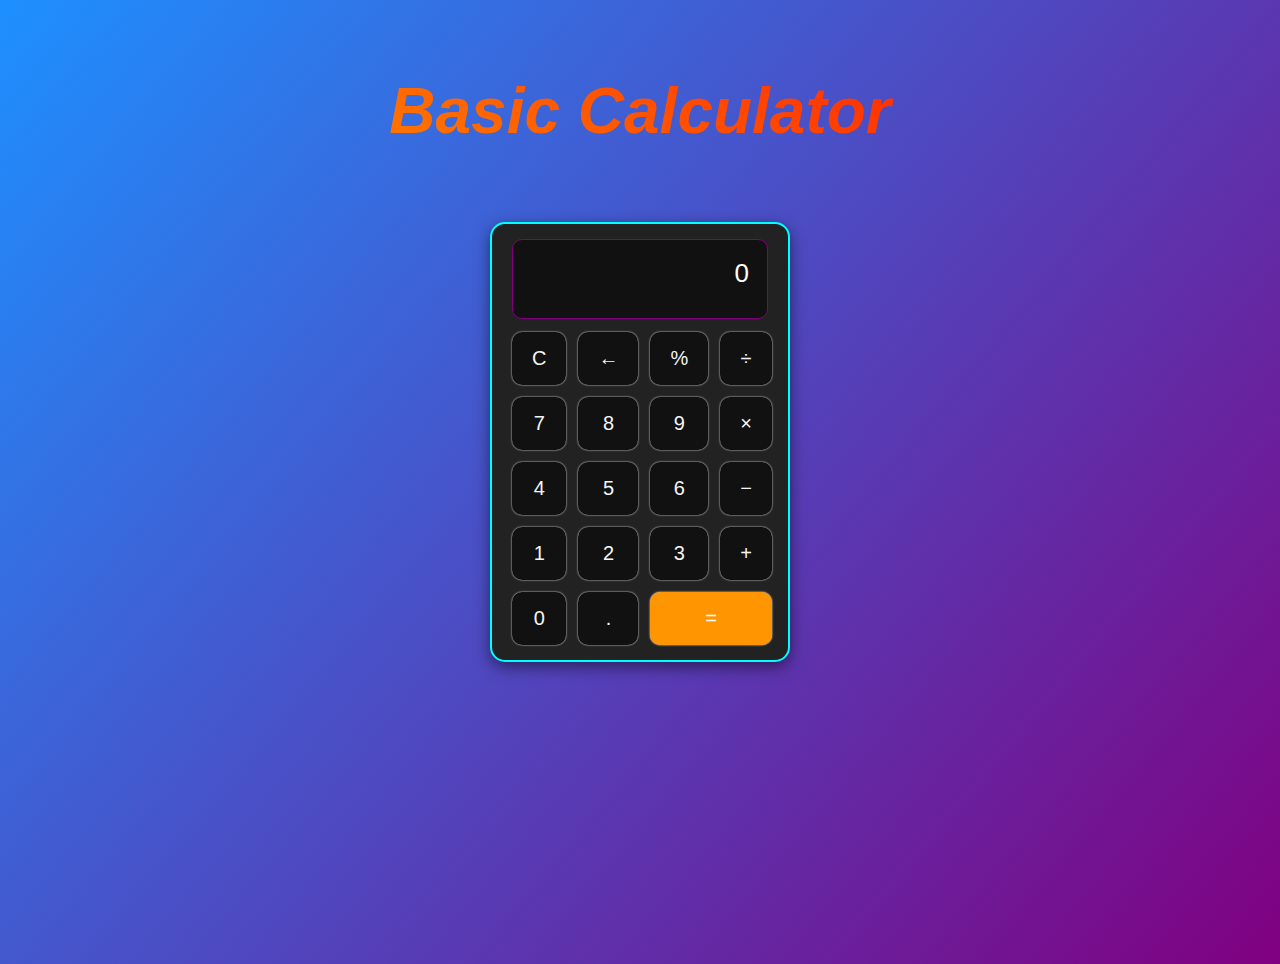
<file: Index.html>
<!DOCTYPE html>
<html lang="en">
<head>
  <meta charset="UTF-8">
  <meta name="viewport" content="width=device-width, initial-scale=1.0">
  <title>Calculator Web Application</title>

  <!-- Link to External CSS for styling -->
  <link rel="stylesheet" href="Style.css">
</head>
<body>

  <header>Basic Calculator </header>
  <!-- Main Calculator Container -->
  <div class="calculator">
    <!-- Display Screen of Calculator -->
    <div id="screen" class="screen">0</div>
     <!-- Calculator Buttons -->
    <div class="calc-buttons">
      <!-- This is First Column for Calculator -->
      <button onclick="clearDisplay()" class="cancel">C</button>
      <button onclick="deleteLast()">&larr;</button>
      <button onclick="percentage()">%</button>
      <button onclick="typeDigit('/')">÷</button>

      <!-- This is Second Column for Calculator -->
      <button onclick="typeDigit('7')">7</button>
      <button onclick="typeDigit('8')">8</button>
      <button onclick="typeDigit('9')">9</button>
      <button onclick="typeDigit('*')">&times;</button>

      <!-- This is Third Column for Calculator -->
      <button onclick="typeDigit('4')">4</button>
      <button onclick="typeDigit('5')">5</button>
      <button onclick="typeDigit('6')">6</button>
      <button onclick="typeDigit('-')">&minus;</button>

      <!-- This is Fourth Column for Calculator -->
      <button onclick="typeDigit('1')">1</button>
      <button onclick="typeDigit('2')">2</button>
      <button onclick="typeDigit('3')">3</button>
      <button onclick="typeDigit('+')">&plus;</button>

      <!-- This is Fifth Column for Calculator -->
      <button onclick="typeDigit('0')">0</button>
      <button onclick="typeDigit('.')">.</button>
      <button onclick="calculate()" class="equal">&equals;</button>
    </div>
  </div>


  <!-- Link to External JavaScript File -->
  <script src="Script.js"></script>
</body>
</html>
</file>
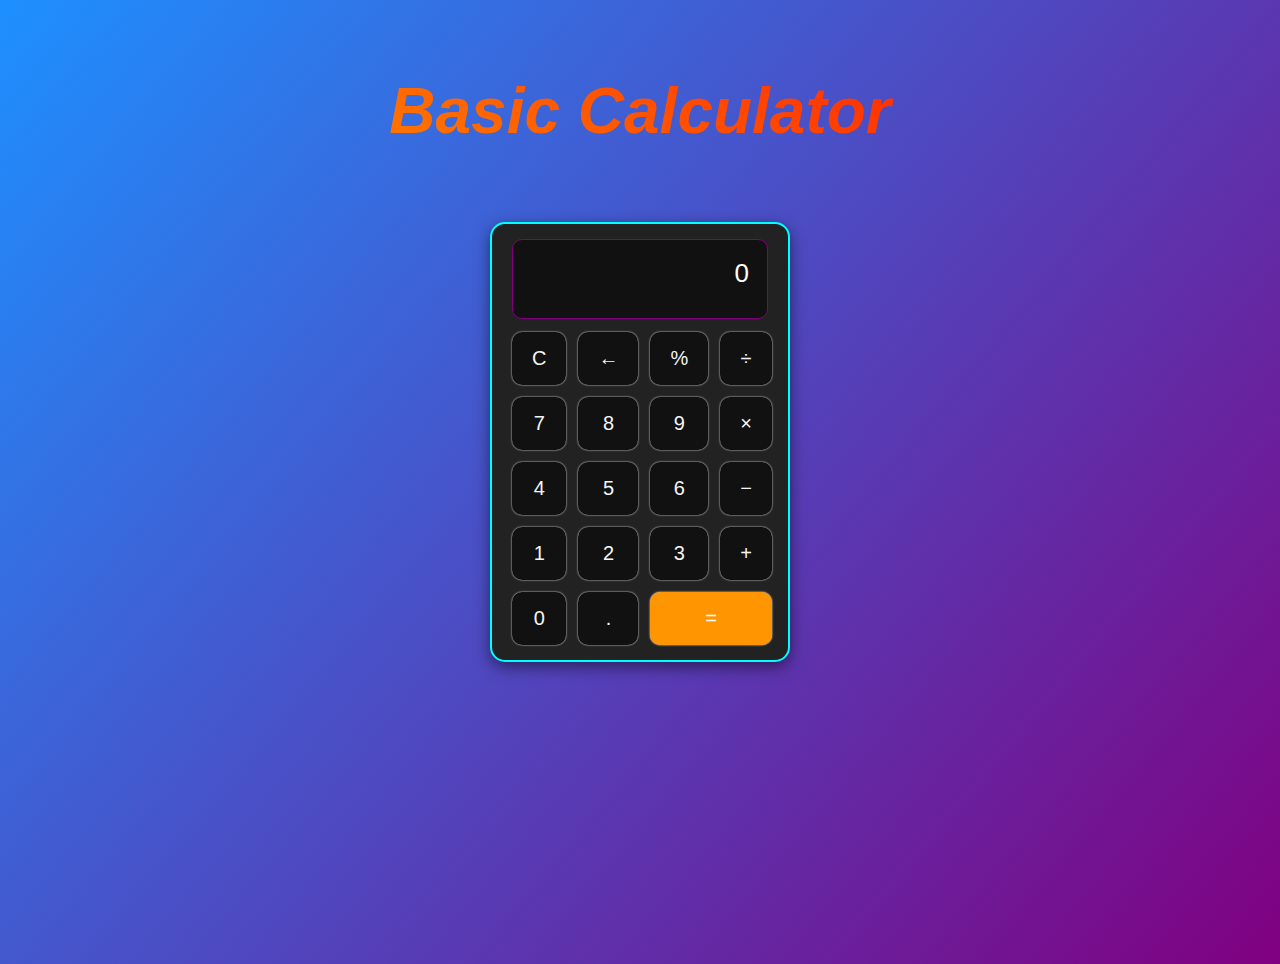
<file: index.html>
<!DOCTYPE html>
<html lang="en">
<head>
  <meta charset="UTF-8">
  <meta name="viewport" content="width=device-width, initial-scale=1.0">
  <title>Calculator Web Application</title>

  <!-- Link to External CSS for styling -->
  <link rel="stylesheet" href="2_style.css">
</head>
<body>

  <header>Basic Calculator </header>
  <!-- Main Calculator Container -->
  <div class="calculator">
    <!-- Display Screen of Calculator -->
    <div id="screen" class="screen">0</div>
     <!-- Calculator Buttons -->
    <div class="calc-buttons">
      <!-- This is First Column for Calculator -->
      <button onclick="clearDisplay()" class="cancel">C</button>
      <button onclick="deleteLast()">&larr;</button>
      <button onclick="percentage()">%</button>
      <button onclick="typeDigit('/')">÷</button>

      <!-- This is Second Column for Calculator -->
      <button onclick="typeDigit('7')">7</button>
      <button onclick="typeDigit('8')">8</button>
      <button onclick="typeDigit('9')">9</button>
      <button onclick="typeDigit('*')">&times;</button>

      <!-- This is Third Column for Calculator -->
      <button onclick="typeDigit('4')">4</button>
      <button onclick="typeDigit('5')">5</button>
      <button onclick="typeDigit('6')">6</button>
      <button onclick="typeDigit('-')">&minus;</button>

      <!-- This is Fourth Column for Calculator -->
      <button onclick="typeDigit('1')">1</button>
      <button onclick="typeDigit('2')">2</button>
      <button onclick="typeDigit('3')">3</button>
      <button onclick="typeDigit('+')">&plus;</button>

      <!-- This is Fifth Column for Calculator -->
      <button onclick="typeDigit('0')">0</button>
      <button onclick="typeDigit('.')">.</button>
      <button onclick="calculate()" class="equal">&equals;</button>
    </div>
  </div>


  <!-- Link to External JavaScript File -->
  <script src="3_Script.js"></script>
</body>
</html>
</file>
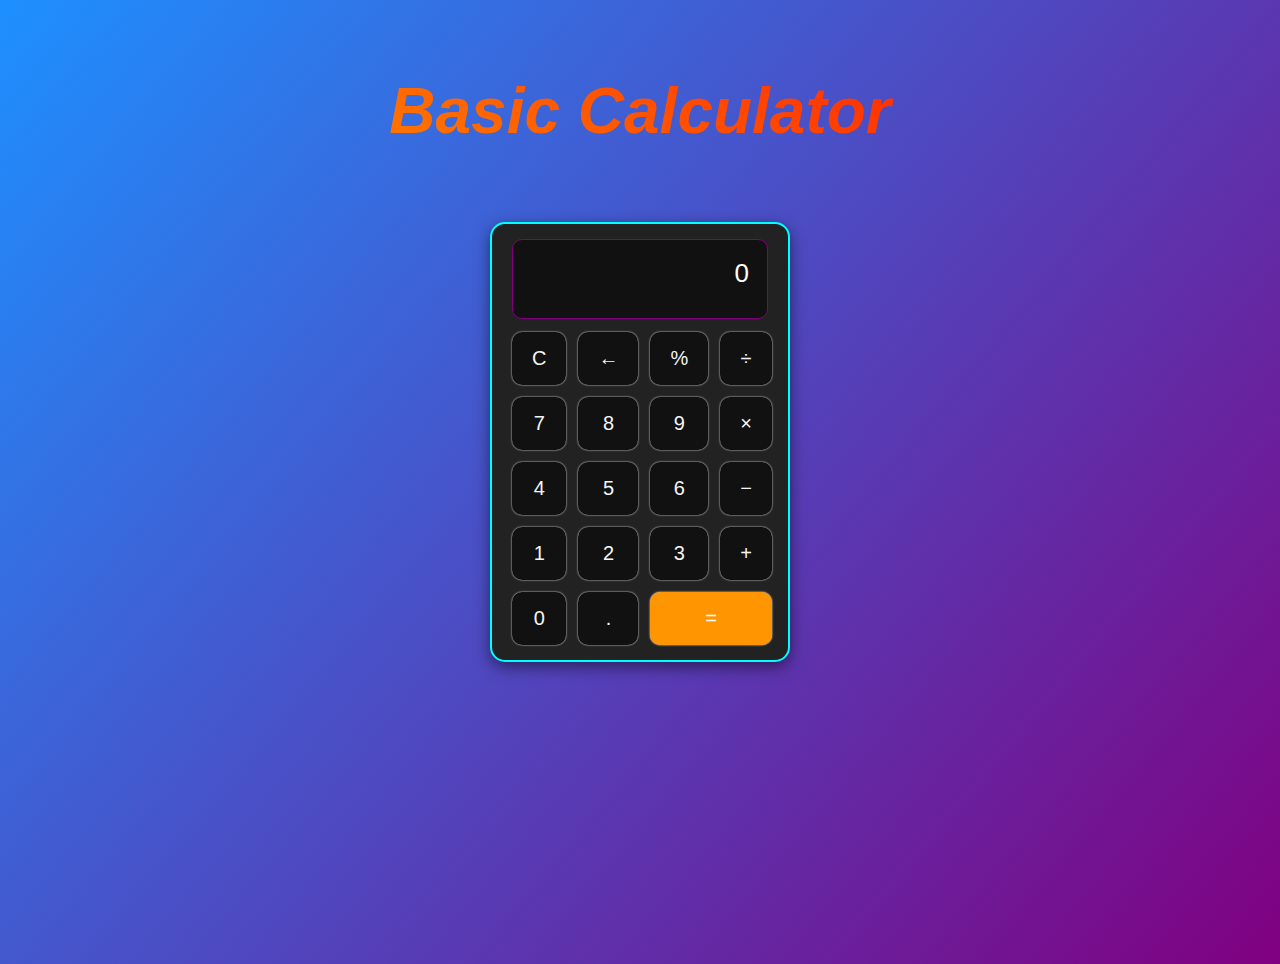
<file: 1_Index.html>
<!DOCTYPE html>
<html lang="en">
<head>
  <meta charset="UTF-8">
  <meta name="viewport" content="width=device-width, initial-scale=1.0">
  <title>Calculator Web Application</title>

  <!-- Link to External CSS for styling -->
  <link rel="stylesheet" href="2_style.css">
</head>
<body>

  <header>Basic Calculator </header>
  <!-- Main Calculator Container -->
  <div class="calculator">
    <!-- Display Screen of Calculator -->
    <div id="screen" class="screen">0</div>
     <!-- Calculator Buttons -->
    <div class="calc-buttons">
      <!-- This is First Column for Calculator -->
      <button onclick="clearDisplay()" class="cancel">C</button>
      <button onclick="deleteLast()">&larr;</button>
      <button onclick="percentage()">%</button>
      <button onclick="typeDigit('/')">÷</button>

      <!-- This is Second Column for Calculator -->
      <button onclick="typeDigit('7')">7</button>
      <button onclick="typeDigit('8')">8</button>
      <button onclick="typeDigit('9')">9</button>
      <button onclick="typeDigit('*')">&times;</button>

      <!-- This is Third Column for Calculator -->
      <button onclick="typeDigit('4')">4</button>
      <button onclick="typeDigit('5')">5</button>
      <button onclick="typeDigit('6')">6</button>
      <button onclick="typeDigit('-')">&minus;</button>

      <!-- This is Fourth Column for Calculator -->
      <button onclick="typeDigit('1')">1</button>
      <button onclick="typeDigit('2')">2</button>
      <button onclick="typeDigit('3')">3</button>
      <button onclick="typeDigit('+')">&plus;</button>

      <!-- This is Fifth Column for Calculator -->
      <button onclick="typeDigit('0')">0</button>
      <button onclick="typeDigit('.')">.</button>
      <button onclick="calculate()" class="equal">&equals;</button>
    </div>
  </div>


  <!-- Link to External JavaScript File -->
  <script src="3_Script.js"></script>
</body>
</html>
</file>
<file: Style.css>
/* Reset All */
* {
    margin: 0;
    padding: 0;
    box-sizing: border-box;
}

header {
    margin-top: 5%;
    text-align: center;
    padding: 10px 20px;
    font-size: 4rem;
    font-weight: bold;
    font-style: italic;
    color: white;
    background: linear-gradient(30deg, orange, red);
    -webkit-background-clip: text;
    -webkit-text-fill-color: transparent;
}

body {
    font-family: arial, sans-serif;
    background: linear-gradient(130deg,dodgerblue, purple);
    background-position: fixed;
    background-repeat: no-repeat;
    width: 100%;
    height: 100vh;
}

.calculator {
    margin: auto;
    margin-top: 5%;
    background: #222;
    padding: 15px 20px;
    border-radius: 15px;
    box-shadow: 0 5px 15px rgba(0, 0, 0, 0.5);
    width: 300px;
    border: 2px solid aqua;
}

.screen {
    height: 80px;
    color: #fff;
    padding: 30px 15px;
    font-size: 26px;
    border: 1px solid purple;
    border-radius: 10px;
    padding: 18px;
    text-align: right;
    overflow: hidden;
    background-color: #111;
}

.calc-buttons {
    display: grid;
    grid-template-columns: repeat(4, 1fr);
    gap: 12px;
    margin-top: 5%;
}

button {
    padding: 15px 20px;
    border-radius: 10px;
    background-color: #111;
    border: none;
    font-size: 20px;
    color: whitesmoke;
    cursor: pointer;
    transition: color 0.3s;
    box-shadow: 0 0 2px #fff;
}

button:hover {
    background: White;
    color: black;
    border: none;
}

.equal {
    grid-column: span 2;
    background-color: #ff9500;
    color: #fff;
    cursor: pointer;
}

.equal:hover {
    background: #e28a00;
}
</file>
<file: 2_style.css>
/* Reset All */
* {
    margin: 0;
    padding: 0;
    box-sizing: border-box;
}

header {
    margin-top: 5%;
    text-align: center;
    padding: 10px 20px;
    font-size: 4rem;
    font-weight: bold;
    font-style: italic;
    color: white;
    background: linear-gradient(30deg, orange, red);
    -webkit-background-clip: text;
    -webkit-text-fill-color: transparent;
}

body {
    font-family: arial, sans-serif;
    background: linear-gradient(130deg,dodgerblue, purple);
    background-position: fixed;
    background-repeat: no-repeat;
    width: 100%;
    height: 100vh;
}

.calculator {
    margin: auto;
    margin-top: 5%;
    background: #222;
    padding: 15px 20px;
    border-radius: 15px;
    box-shadow: 0 5px 15px rgba(0, 0, 0, 0.5);
    width: 300px;
    border: 2px solid aqua;
}

.screen {
    height: 80px;
    color: #fff;
    padding: 30px 15px;
    font-size: 26px;
    border: 1px solid purple;
    border-radius: 10px;
    padding: 18px;
    text-align: right;
    overflow: hidden;
    background-color: #111;
}

.calc-buttons {
    display: grid;
    grid-template-columns: repeat(4, 1fr);
    gap: 12px;
    margin-top: 5%;
}

button {
    padding: 15px 20px;
    border-radius: 10px;
    background-color: #111;
    border: none;
    font-size: 20px;
    color: whitesmoke;
    cursor: pointer;
    transition: color 0.3s;
    box-shadow: 0 0 2px #fff;
}

button:hover {
    background: White;
    color: black;
    border: none;
}

.equal {
    grid-column: span 2;
    background-color: #ff9500;
    color: #fff;
    cursor: pointer;
}

.equal:hover {
    background: #e28a00;
}
</file>
